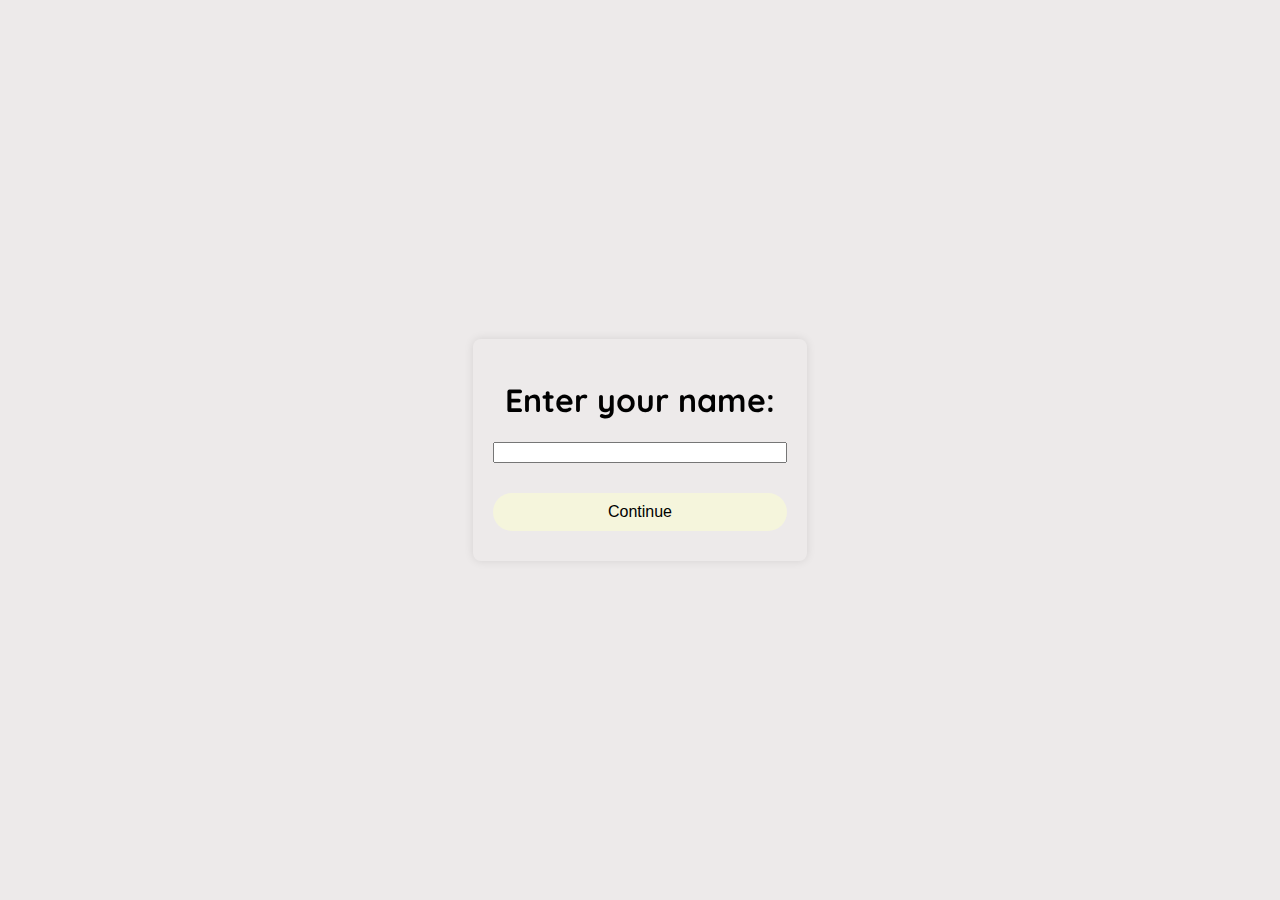
<file: index.html>
﻿<!DOCTYPE html>
<html lang="en">
  <head>
    <meta charset="UTF-8" />
    <meta name="viewport" content="width=device-width, initial-scale=1.0" />
    <link
      rel="stylesheet"
      href="https://fonts.googleapis.com/css2?family=Quicksand:wght@400;500;700&display=swap"
    />
    <link rel="stylesheet" href="indexstyle.css" />
    <title>Enter Your Name</title>
  </head>
  <body>
    <div class="background"></div>
    <div class="container">
      <h1>Enter your name:</h1>
      <input type="text" id="name" />
      <button
        onclick="validateAndRedirect('questionpage.html',document.getElementById('name').value)"
        class="ctn-btn"
      >
        Continue
      </button>
    </div>
    <script src="app.js"></script>
  </body>
</html>
</file>
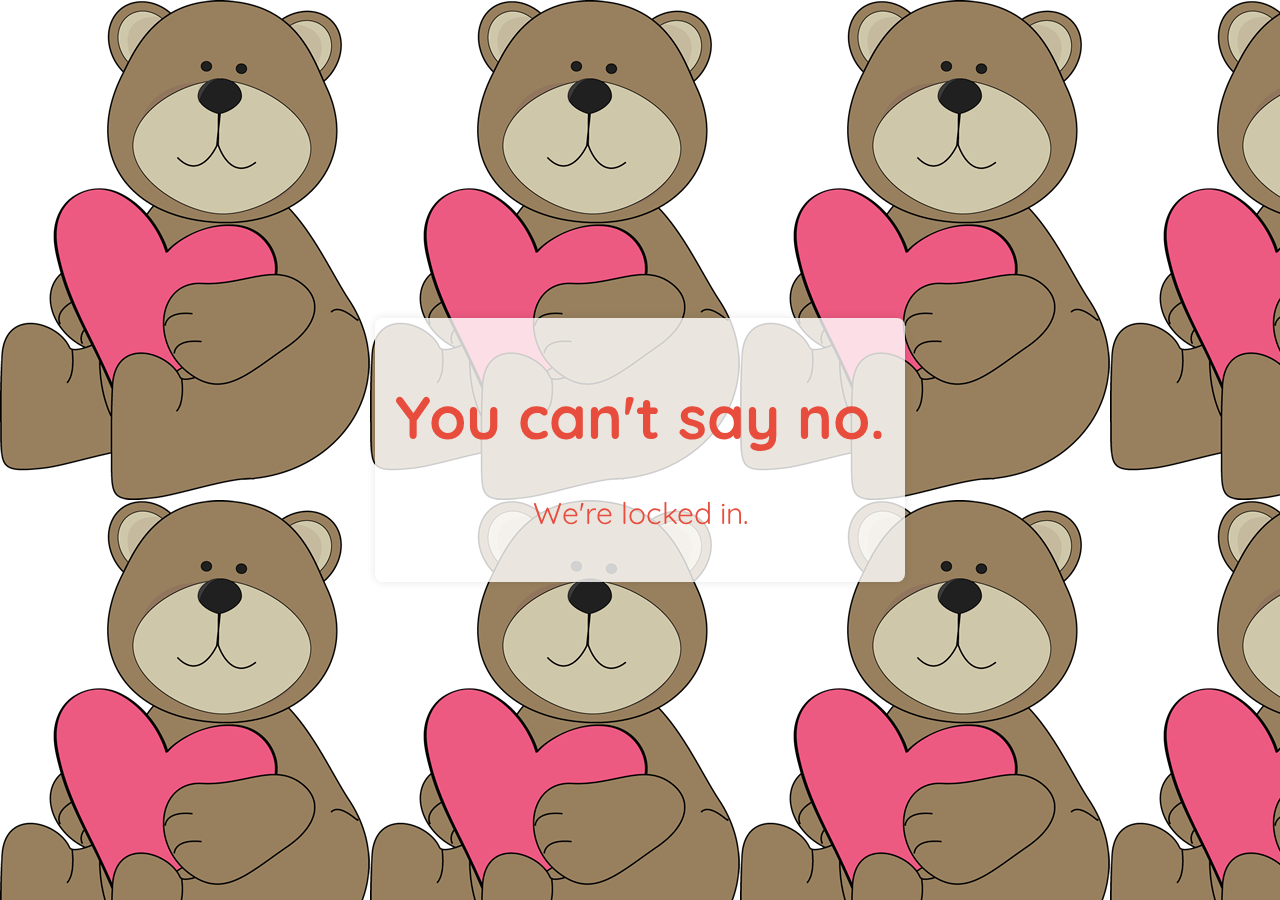
<file: nopage.html>
﻿<!DOCTYPE html>
<html lang="en">
  <head>
    <meta charset="UTF-8" />
    <meta name="viewport" content="width=device-width, initial-scale=1.0" />
    <link rel="stylesheet" href="styles.css" />
    <link
      rel="stylesheet"
      href="https://fonts.googleapis.com/css2?family=Quicksand:wght@400;500;700&display=swap"
    />

    <title>Will You Be My Valentine?</title>
  </head>
  <body>
    <div class="background"></div>
    <div id="nocontainer" class="container">
      <h1>You can't say no.</h1>
      <p>We're locked in.</p>
    </div>
    <script src="app.js"></script>
  </body>
</html>
</file>
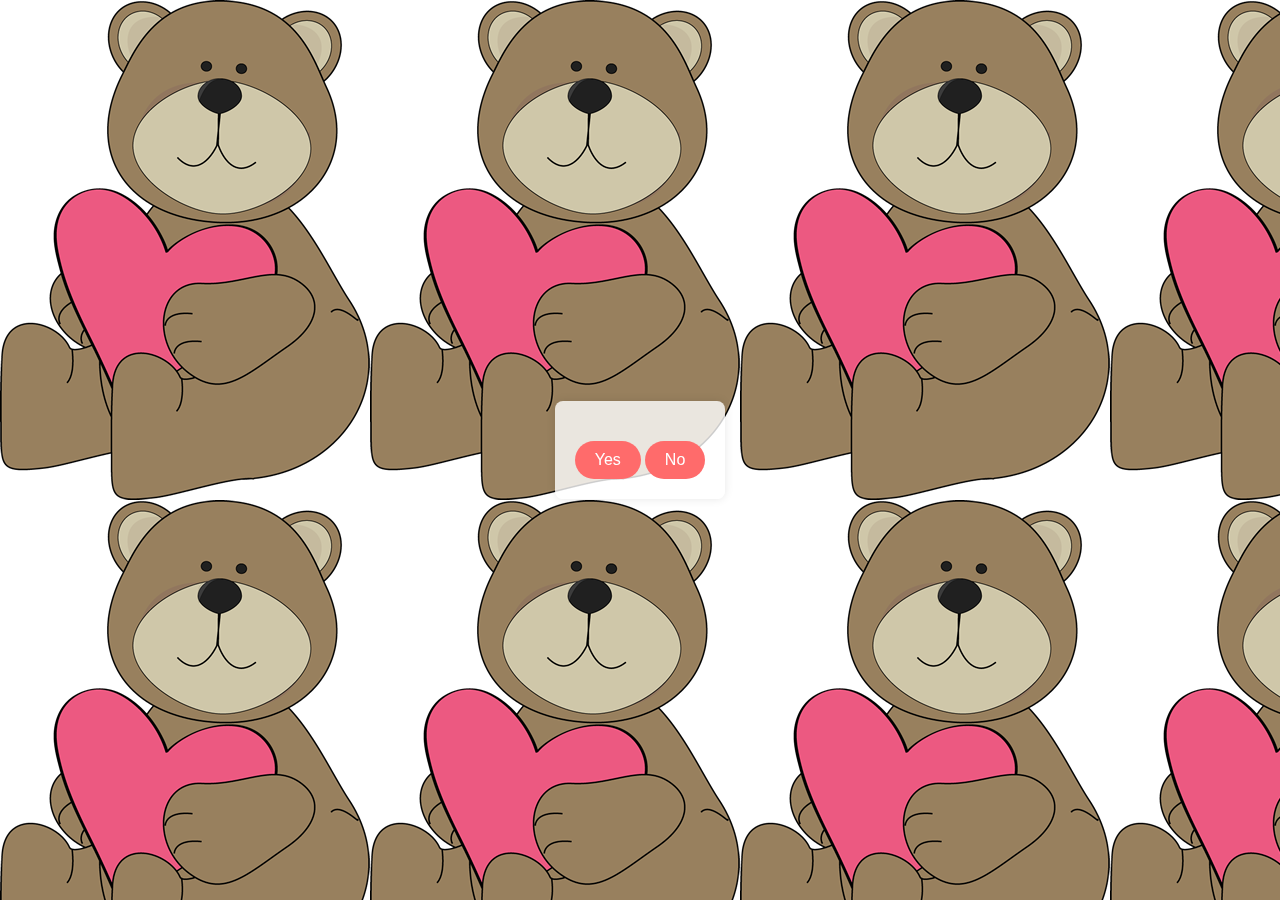
<file: questionpage.html>
<!DOCTYPE html>
<html lang="en">
  <head>
    <meta charset="UTF-8" />
    <meta name="viewport" content="width=device-width, initial-scale=1.0" />
    <link
      rel="stylesheet"
      href="https://fonts.googleapis.com/css2?family=Quicksand:wght@400;500;700&display=swap"
    />
    <link rel="stylesheet" href="styles.css" />
    <title>Will You Be My Valentine</title>
  </head>
  <body>
    <div class="background"></div>
    <div class="container">
      <div class="nameHeader" id="userNameContainer"></div>
      <button onclick="redirectToPage('yespage.html')" class="yes-btn">
        Yes
      </button>
      <button onclick="redirectToPage('nopage.html')" class="no-btn">No</button>
    </div>
    <script src="app.js"></script>
  </body>
</html>
</file>
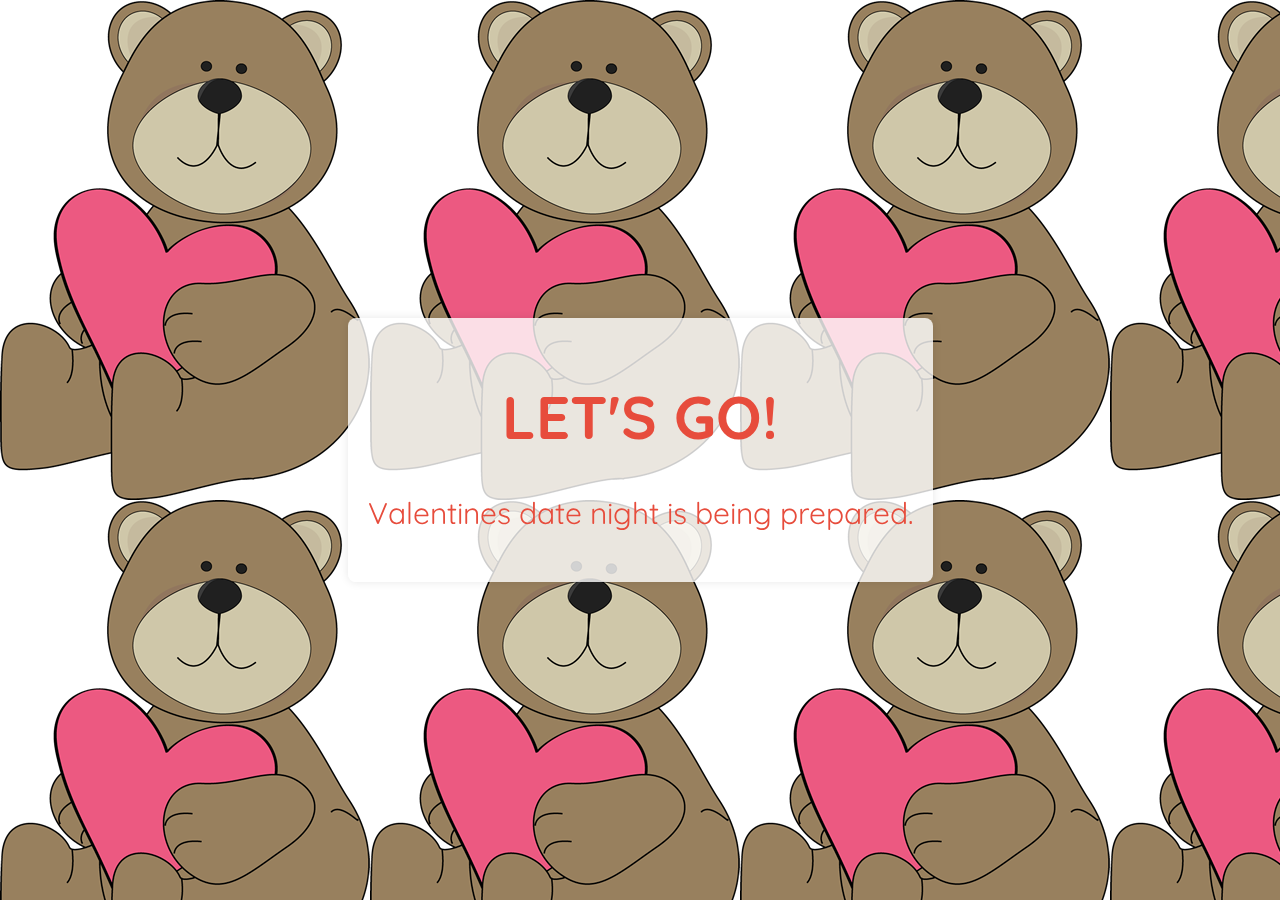
<file: yespage.html>
<!DOCTYPE html>
<html lang="en">
  <head>
    <meta charset="UTF-8" />
    <meta name="viewport" content="width=device-width, initial-scale=1.0" />
    <link rel="stylesheet" href="styles.css" />
    <link
      rel="stylesheet"
      href="https://fonts.googleapis.com/css2?family=Quicksand:wght@400;500;700&display=swap"
    />
    <title>Will You Be My Valentine?</title>
  </head>
  <body>
    <div class="background"></div>
    <div id="yescontainer" class="container">
      <h1>LET'S GO!</h1>
      <p>Valentines date night is being prepared.</p>
    </div>
    <div class="heart-rain" id="heartContainer"></div>
    <script src="app.js"></script>
  </body>
</html>
</file>
<file: indexstyle.css>
﻿body {
    font-family: "Quicksand", sans-serif;
    margin: 0;
    display: flex;
    align-items: center;
    justify-content: center;
    height: 100vh;
    overflow: hidden;
}

.background {
    position: fixed;
    background-color: rgba(164, 150, 148, 0.2);
    width: 100%;
    height: 100%;
    z-index: -1;
}

.container {
    text-align: center;
    padding: 20px;
    border-radius: 8px;
    box-shadow: 0 0 10px rgba(0, 0, 0, 0.1);
}
.container input,
.container button {
    width: 100%;
    box-sizing: border-box;
    margin-bottom: 10px;
    
}
.ctn-btn{
        margin-top: 20px;
        padding: 10px 20px;
        font-size: 16px;
        cursor: pointer;
        border: none;
        border-radius: 25px;
        background-color: beige;
        transition: background-color 0.3s ease;
}
button:hover{
    background-color: rgb(8,160,69);
}
</file>
<file: styles.css>
body {
  font-family: "Quicksand", sans-serif; /* Use Quicksand font or another rounded font */
  margin: 0;
  display: flex;
  align-items: center;
  justify-content: center;
  height: 100vh;
  overflow: hidden;
}
.background {
  position: fixed;
  top: 0;
  left: 0;
  width: 100%;
  height: 100%;
  background: url("brown-bear-heart-valentine-clip-art.png") repeat;
  animation: moveBackground 20s linear infinite;
  z-index: -1;
}

@keyframes moveBackground {
  from {
    background-position: 0 0;
  }
  to {
    background-position: 100% 100%;
  }
}

.container {
  text-align: center;
  padding: 20px;
  background-color: rgba(255, 255, 255, 0.8);
  border-radius: 8px;
  box-shadow: 0 0 10px rgba(0, 0, 0, 0.1);
}

button {
  margin-top: 20px;
  padding: 10px 20px;
  font-size: 16px;
  cursor: pointer;
  border: none;
  border-radius: 25px;
  transition: background-color 0.3s ease;
}

.yes-btn {
  background-color: #ff6b6b; /* Pink color */
  color: #fff;
}

.no-btn {
  background-color: #ff6b6b; /* Pink color */
  color: #fff;
}
button:hover {
  background-color: #ff4d4d;
}

.heart-rain {
  position: fixed;
  top: 0;
}
#userNameContainer,
#yescontainer,
#nocontainer {
  font-size: 30px;
  color: #e74c3c;
  font-family: "Quicksand", sans-serif;
}
</file>
